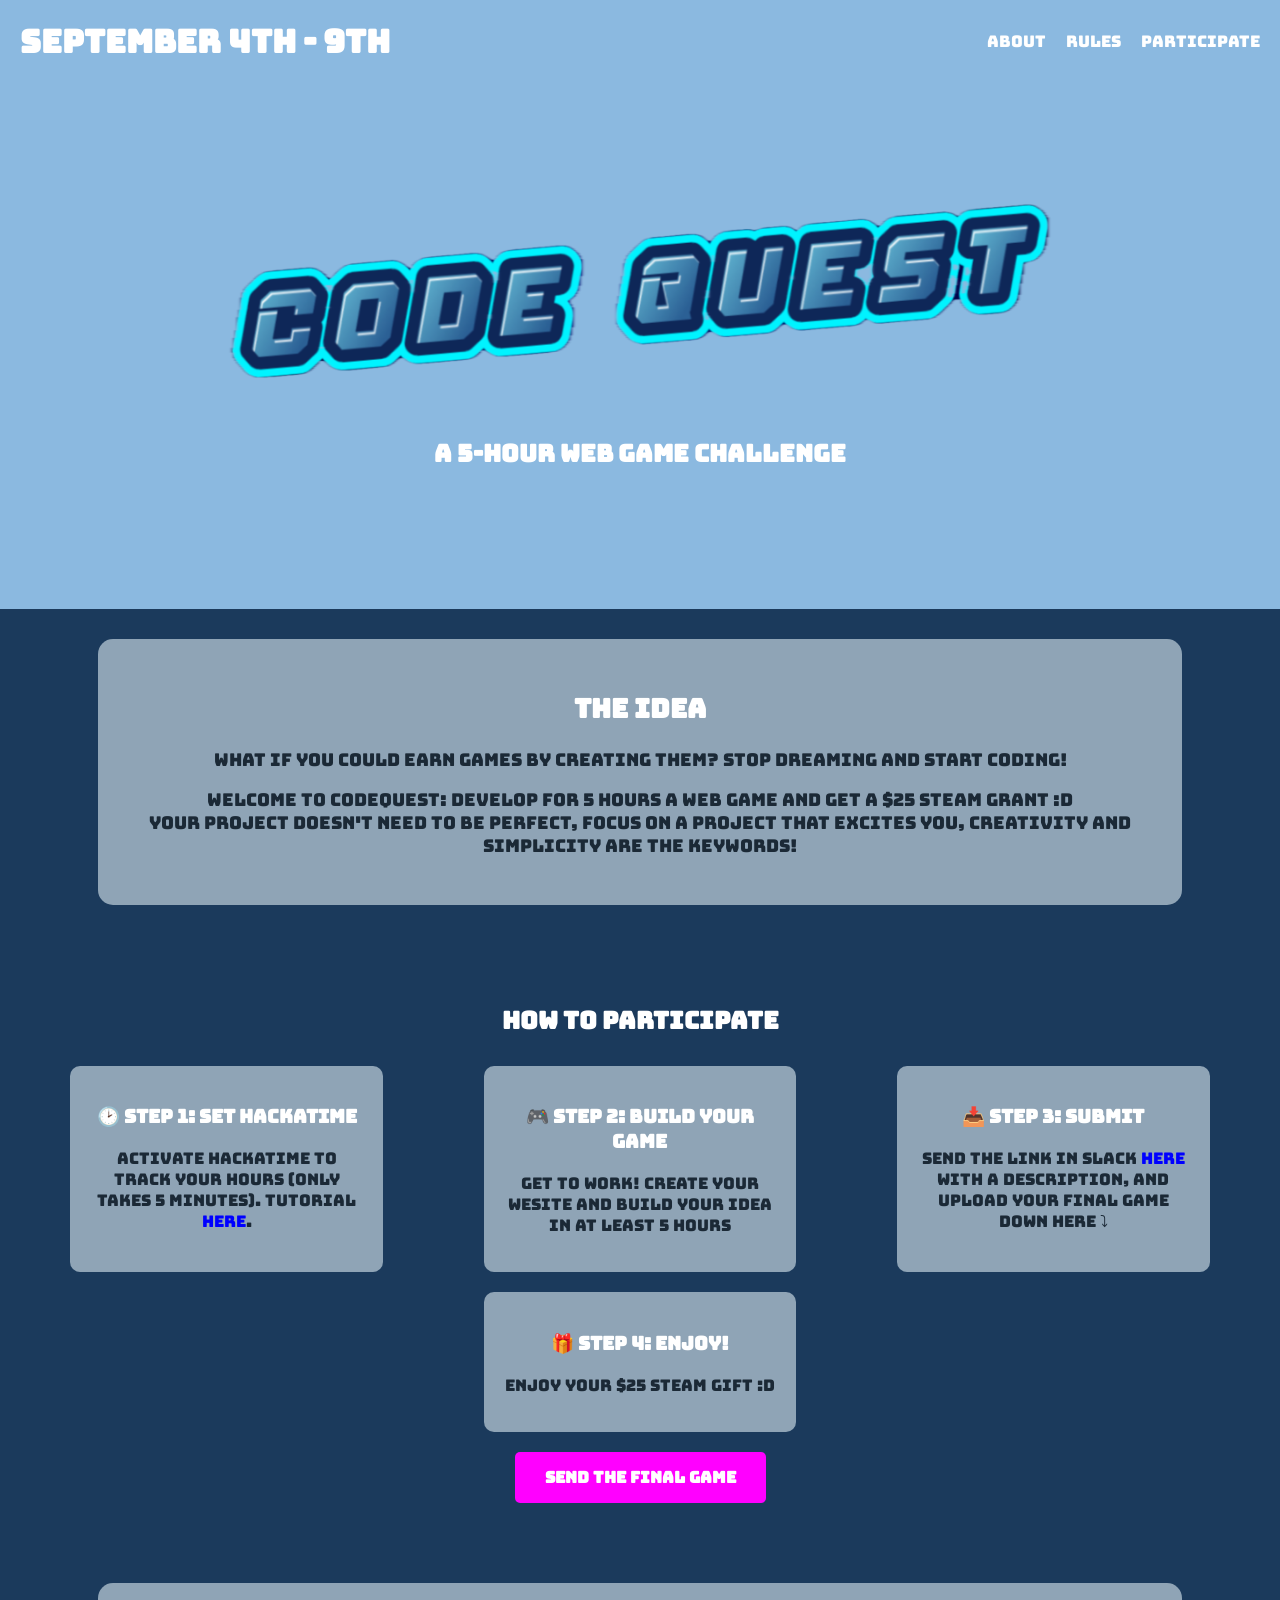
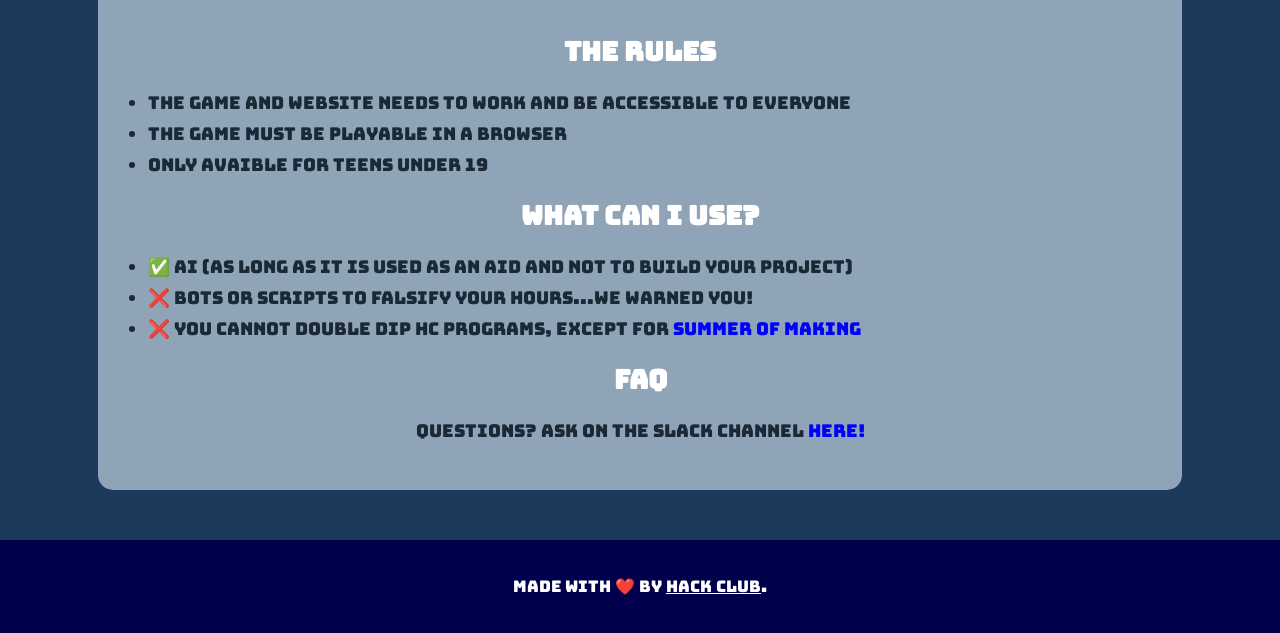
<file: index.html>
<!DOCTYPE html>
<html lang="en">

<head>
    <meta charset="UTF-8">
    <meta name="viewport" content="width=device-width, initial-scale=1.0">
    <title>CodeQuest</title>
    <link rel="stylesheet" href="style.css">
    <link rel="icon" type="image/png" href="img/favicon.png">
</head>

<body>

    <header>
        <nav>
            <div class="logo">September 4th - 9th</div>
            <ul>
                <li><a href="#about">About</a></li>
                <li><a href="#rules">Rules</a></li>
                <li><a href="#participate">Participate</a></li>
            </ul>
        </nav>
        <div class="hero">
            <img src="img/title.png" alt="GameQuest Title" class="title-gif">
            <h2>A 5-Hour Web Game Challenge</h2>
        </div>
    </header>


    <main>
        <section id="about" class="card">
            <h2> THE IDEA </h2>
            <p>What if you could earn games by creating them? Stop dreaming and start coding!</p>
            <p>Welcome to CodeQuest: Develop for 5 hours a web game and get a $25 Steam Grant :D<br>
            Your project doesn't need to be perfect, focus on a project that excites you, creativity and simplicity are the keywords!</p>
        </section>

        <section id="participate">
            <h2> HOW TO PARTICIPATE </h2>
            <div class="steps-container">
                <div class="step">
                    <h3>🕑 STEP 1: Set Hackatime</h3>
                    <p>Activate Hackatime to track your hours (only takes 5 minutes). Tutorial <a
                            href="https://hackatime.hackclub.com/" style="color: blue;">here</a>.</p>
                </div>
                <div class="step">
                    <h3>🎮 STEP 2: Build Your Game</h3>
                    <p>Get to work! Create your wesite and build your idea in at least 5 hours</p>
                </div>
                <div class="step">
                    <h3>📥 STEP 3: Submit</h3>
                    <p>Send the link in Slack <a
                            href="https://hackclub.slack.com/archives/C09DTN74MQR" style="color: blue;">here</a> with a description, and upload your final game down here ⤵</p>
                </div>
                <div class="step">
                    <h3>🎁 STEP 4: Enjoy!</h3>
                    <p>Enjoy your $25 Steam gift :D </p>
                </div>
            </div>
            <a href="https://forms.hackclub.com/t/kDtgxUPt8tus" class="button">SEND THE FINAL GAME</a>
        </section>

        <section id="rules" class="card">
            <h2>THE RULES</h2>
            <ul>
                <li>The game and website needs to work and be accessible to everyone</li>
                <li>The game must be playable in a browser</li>
                <li>Only avaible for teens under 19</li>

            </ul>
            <h2>WHAT CAN I USE?</h2>
            <ul>
                <li>✅ AI (as long as it is used as an aid and not to build your project)</li>
                <li>❌ Bots or scripts to falsify your hours...we warned you!</li>
                <li>❌ You cannot double dip HC programs, except for <a
                            href="https://summer.hackclub.com" style="color: blue;">Summer Of Making</a></li>
            </ul>
            <h2>FAQ</h2>
            <p>Questions? Ask on the Slack channel <a
                            href="https://hackclub.slack.com/archives/C09DEFUQ935" style="color: blue;">here!</a></p>
        </section>
    </main>

    <footer>
        <p>Made with ❤️ by <a style="text-decoration: underline;" href="https://hackclub.com">Hack Club</a>.</p>
    </footer>

</body>

</html>
</file>
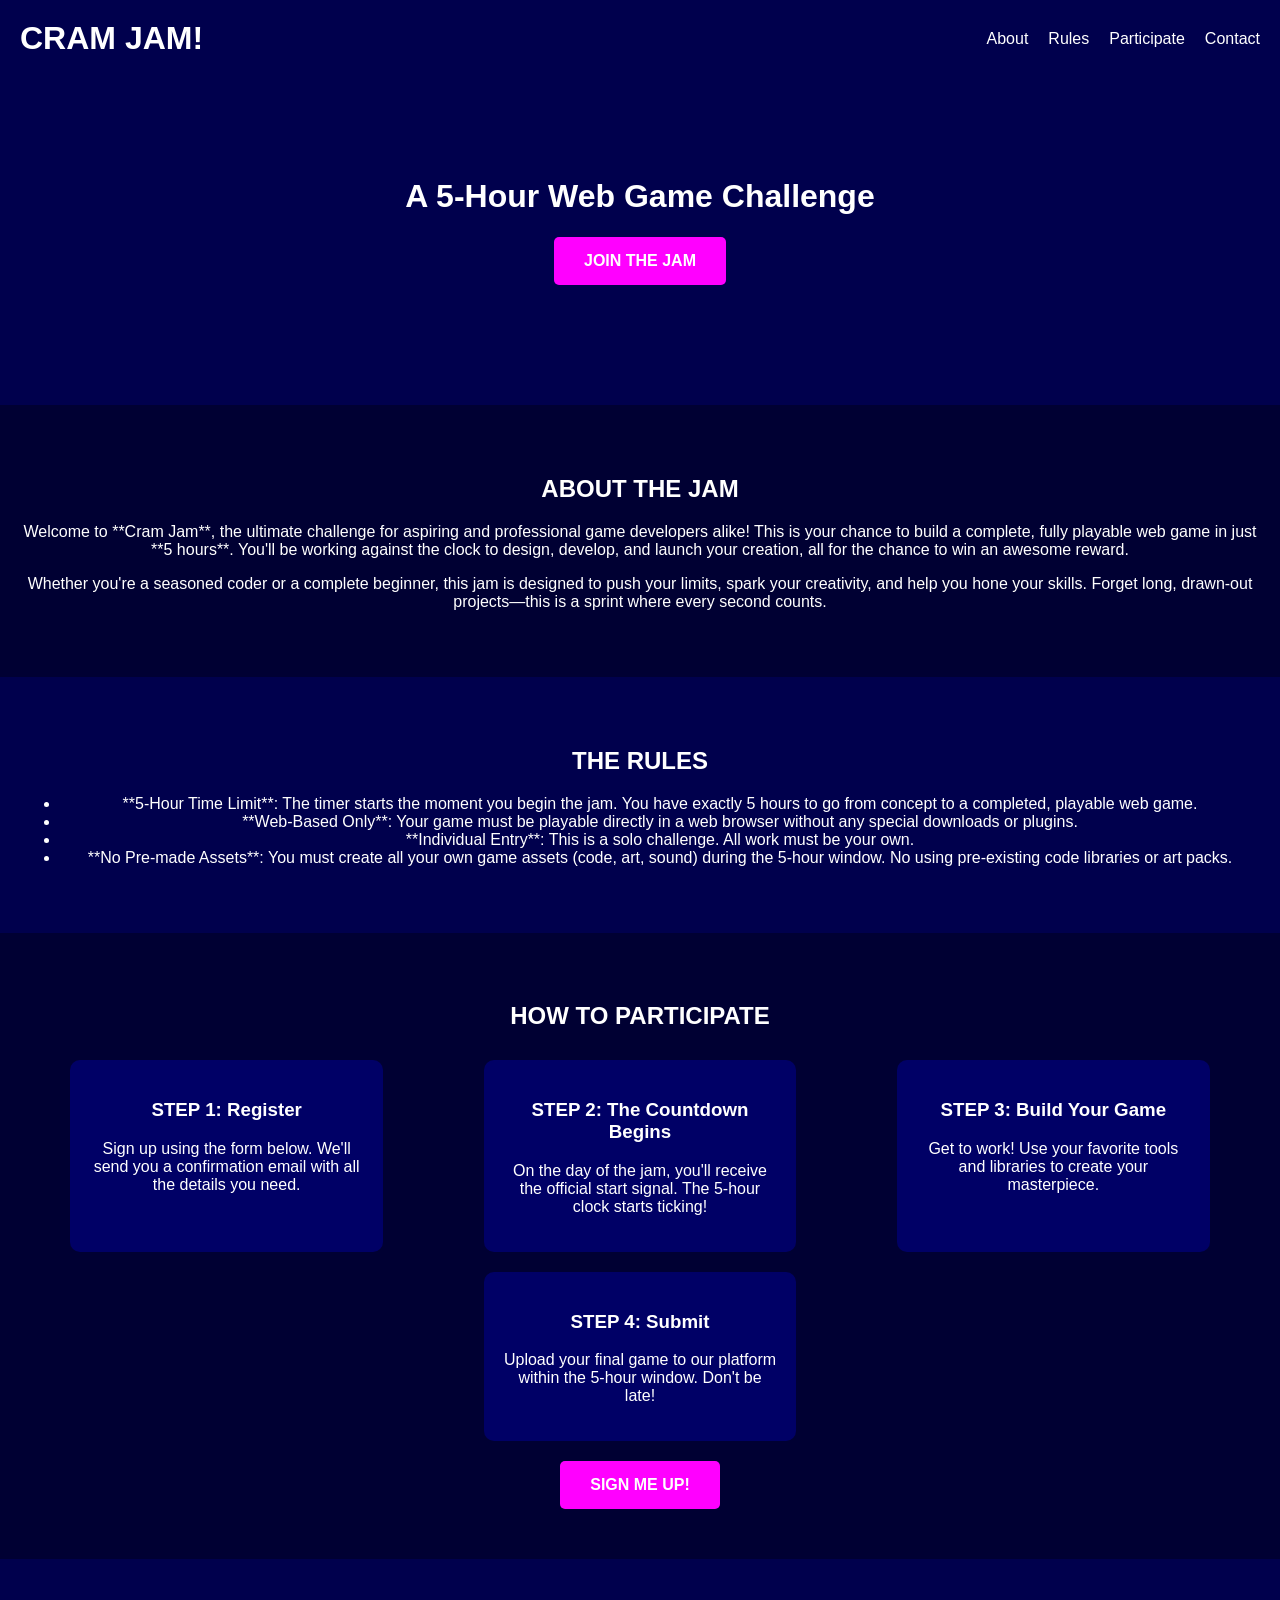
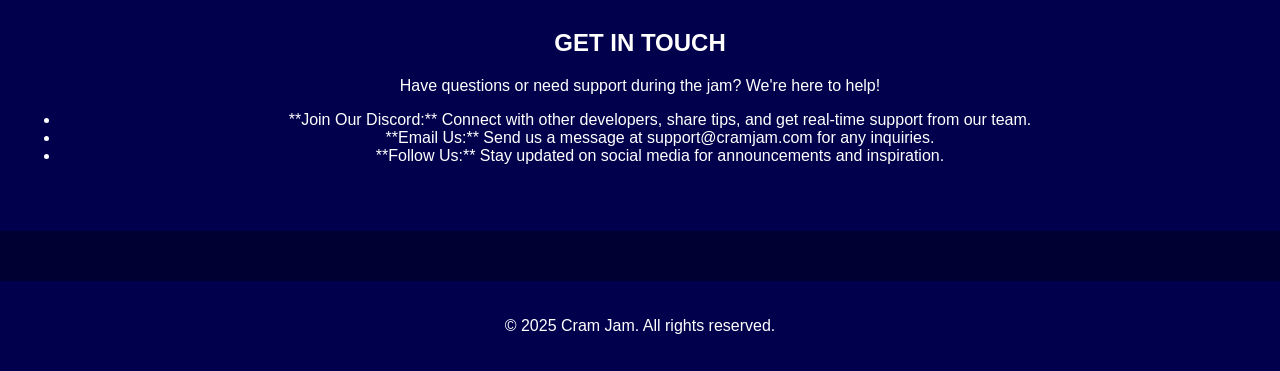
<file: CodeQuest_YSWS/index.html>
<!DOCTYPE html>
<html lang="en">
<head>
    <meta charset="UTF-8">
    <meta name="viewport" content="width=device-width, initial-scale=1.0">
    <title>CRAM JAM!</title>
    <link rel="stylesheet" href="style.css">
</head>
<body>

    <header>
        <nav>
            <div class="logo">CRAM JAM!</div>
            <ul>
                <li><a href="#about">About</a></li>
                <li><a href="#rules">Rules</a></li>
                <li><a href="#participate">Participate</a></li>
                <li><a href="#contact">Contact</a></li>
            </ul>
        </nav>
        <div class="hero">
            <h1>A 5-Hour Web Game Challenge</h1>
            <a href="#participate" class="button">JOIN THE JAM</a>
        </div>
    </header>

    <main>
        <section id="about">
            <h2>ABOUT THE JAM</h2>
            <p>Welcome to **Cram Jam**, the ultimate challenge for aspiring and professional game developers alike! This is your chance to build a complete, fully playable web game in just **5 hours**. You'll be working against the clock to design, develop, and launch your creation, all for the chance to win an awesome reward.</p>
            <p>Whether you're a seasoned coder or a complete beginner, this jam is designed to push your limits, spark your creativity, and help you hone your skills. Forget long, drawn-out projects—this is a sprint where every second counts.</p>
        </section>

        <section id="rules">
            <h2>THE RULES</h2>
            <ul>
                <li>**5-Hour Time Limit**: The timer starts the moment you begin the jam. You have exactly 5 hours to go from concept to a completed, playable web game.</li>
                <li>**Web-Based Only**: Your game must be playable directly in a web browser without any special downloads or plugins.</li>
                <li>**Individual Entry**: This is a solo challenge. All work must be your own.</li>
                <li>**No Pre-made Assets**: You must create all your own game assets (code, art, sound) during the 5-hour window. No using pre-existing code libraries or art packs.</li>
            </ul>
        </section>

        <section id="participate">
            <h2>HOW TO PARTICIPATE</h2>
            <div class="steps-container">
                <div class="step">
                    <h3>STEP 1: Register</h3>
                    <p>Sign up using the form below. We'll send you a confirmation email with all the details you need.</p>
                </div>
                <div class="step">
                    <h3>STEP 2: The Countdown Begins</h3>
                    <p>On the day of the jam, you'll receive the official start signal. The 5-hour clock starts ticking!</p>
                </div>
                <div class="step">
                    <h3>STEP 3: Build Your Game</h3>
                    <p>Get to work! Use your favorite tools and libraries to create your masterpiece.</p>
                </div>
                <div class="step">
                    <h3>STEP 4: Submit</h3>
                    <p>Upload your final game to our platform within the 5-hour window. Don't be late!</p>
                </div>
            </div>
            <a href="#" class="button">SIGN ME UP!</a>
        </section>

        <section id="contact">
            <h2>GET IN TOUCH</h2>
            <p>Have questions or need support during the jam? We're here to help!</p>
            <ul>
                <li>**Join Our Discord:** Connect with other developers, share tips, and get real-time support from our team.</li>
                <li>**Email Us:** Send us a message at support@cramjam.com for any inquiries.</li>
                <li>**Follow Us:** Stay updated on social media for announcements and inspiration.</li>
            </ul>
        </section>
    </main>

    <footer>
        <p>&copy; 2025 Cram Jam. All rights reserved.</p>
    </footer>

</body>
</html>
</file>
<file: style.css>
@font-face {
    font-family: 'Bungee';
    src: url('fonts/Bungee-Regular.ttf') format('truetype');
    font-weight: normal;
    font-style: normal;
}



.container {
    max-width: 1200px;
    margin: 0 auto;
    padding: 20px;
}

h1, h2, h3 {
    color: #ffffff;
    text-align: center;
}

a {
    color: #ffffff;
    text-decoration: none;
}

.button {
    display: inline-block;
    padding: 15px 30px;
    background-color: #ff00ff;
    color: #ffffff;
    font-weight: bold;
    text-transform: uppercase;
    border-radius: 5px;
    transition: background-color 0.3s ease;
}

.button:hover {
    background-color: #cc00cc;
}

.button.disabled {
    opacity: 0.6;
    pointer-events: none;
    cursor: not-allowed;
}

.coming-soon {
    color: red;
    font-size: 0.8em;
    margin-top: 10px;
    text-align: center;
}


nav {
    display: flex;
    justify-content: space-between;
    align-items: center;
}

nav .logo {
    font-size: 2em;
    font-weight: bold;
}

nav ul {
    list-style: none;
    padding: 0;
    margin: 0;
    display: flex;
}

nav ul li {
    margin-left: 20px;
}

.hero {
    padding: 100px 0;
}

section {
    padding: 50px 20px;
    text-align: center;
}

.steps-container {
    display: flex;
    justify-content: space-around;
    flex-wrap: wrap;
    margin-top: 30px;
}
.title-gif {
    max-width: 900px;
    width: 80%;
    height: auto;
    display: block;
    margin: 0 auto 20px auto;
}


.step {
    width: 22%;
    background-color: #8FA4B6;
    color: #1B2936;
    padding: 20px;
    border-radius: 10px;
    margin-bottom: 20px;
}

.card {
    background-color: #8FA4B6;
    color: #1B2936;
    border-radius: 15px;
    padding: 30px;
    margin: 30px auto;
    width: 80%;
    font-size: 1.1em;
}

.card ul {
    padding-left: 20px;
    text-align: left;
}

.card li {
    margin-bottom: 8px;
    text-align: left;
}

footer {
    background-color: #00004d;
    text-align: center;
    padding: 20px;
    margin-top: 50px;
}

body {
    font-family: 'Bungee', Arial, sans-serif;
    margin: 0;
    padding: 0;
    background-color: #1B3A5C;
    color: #ffffff;
}

header {
    background-color: #8BB9E0;
    padding: 20px;
    text-align: center;
}


@media (max-width: 768px) {
    nav {
        flex-direction: column;
    }

    nav ul {
        margin-top: 20px;
        flex-direction: column;
        align-items: center;
    }

    nav ul li {
        margin: 10px 0;
    }

    .steps-container {
        flex-direction: column;
        align-items: center;
    }

    .step {
        width: 80%;
    }

    .card {
        width: 90%;
    }
}
</file>
<file: CodeQuest_YSWS/style.css>
/* Basic Styles */
body {
    font-family: Arial, sans-serif;
    margin: 0;
    padding: 0;
    background-color: #000033; /* Dark blue background */
    color: #ffffff; /* White text */
}

.container {
    max-width: 1200px;
    margin: 0 auto;
    padding: 20px;
}

h1, h2, h3 {
    color: #ffffff;
    text-align: center;
}

a {
    color: #ffffff;
    text-decoration: none;
}

.button {
    display: inline-block;
    padding: 15px 30px;
    background-color: #ff00ff; /* Placeholder pink/magenta for buttons */
    color: #ffffff;
    font-weight: bold;
    text-transform: uppercase;
    border-radius: 5px;
    transition: background-color 0.3s ease;
}

.button:hover {
    background-color: #cc00cc; /* Darker pink on hover */
}

/* Header & Navigation */
header {
    background-color: #00004d; /* Slightly lighter dark blue for header */
    padding: 20px;
    text-align: center;
}

nav {
    display: flex;
    justify-content: space-between;
    align-items: center;
}

nav .logo {
    font-size: 2em;
    font-weight: bold;
}

nav ul {
    list-style: none;
    padding: 0;
    margin: 0;
    display: flex;
}

nav ul li {
    margin-left: 20px;
}

.hero {
    padding: 100px 0;
}

/* Main Content Sections */
section {
    padding: 50px 20px;
    text-align: center;
}

section:nth-child(even) {
    background-color: #00004d;
}

/* Steps Section */
.steps-container {
    display: flex;
    justify-content: space-around;
    flex-wrap: wrap;
    margin-top: 30px;
}

.step {
    width: 22%;
    background-color: #000066;
    padding: 20px;
    border-radius: 10px;
    margin-bottom: 20px;
}

/* Footer */
footer {
    background-color: #00004d;
    text-align: center;
    padding: 20px;
    margin-top: 50px;
}

/* Responsive Design */
@media (max-width: 768px) {
    nav {
        flex-direction: column;
    }

    nav ul {
        margin-top: 20px;
        flex-direction: column;
        align-items: center;
    }

    nav ul li {
        margin: 10px 0;
    }

    .steps-container {
        flex-direction: column;
        align-items: center;
    }

    .step {
        width: 80%;
    }
}
</file>
